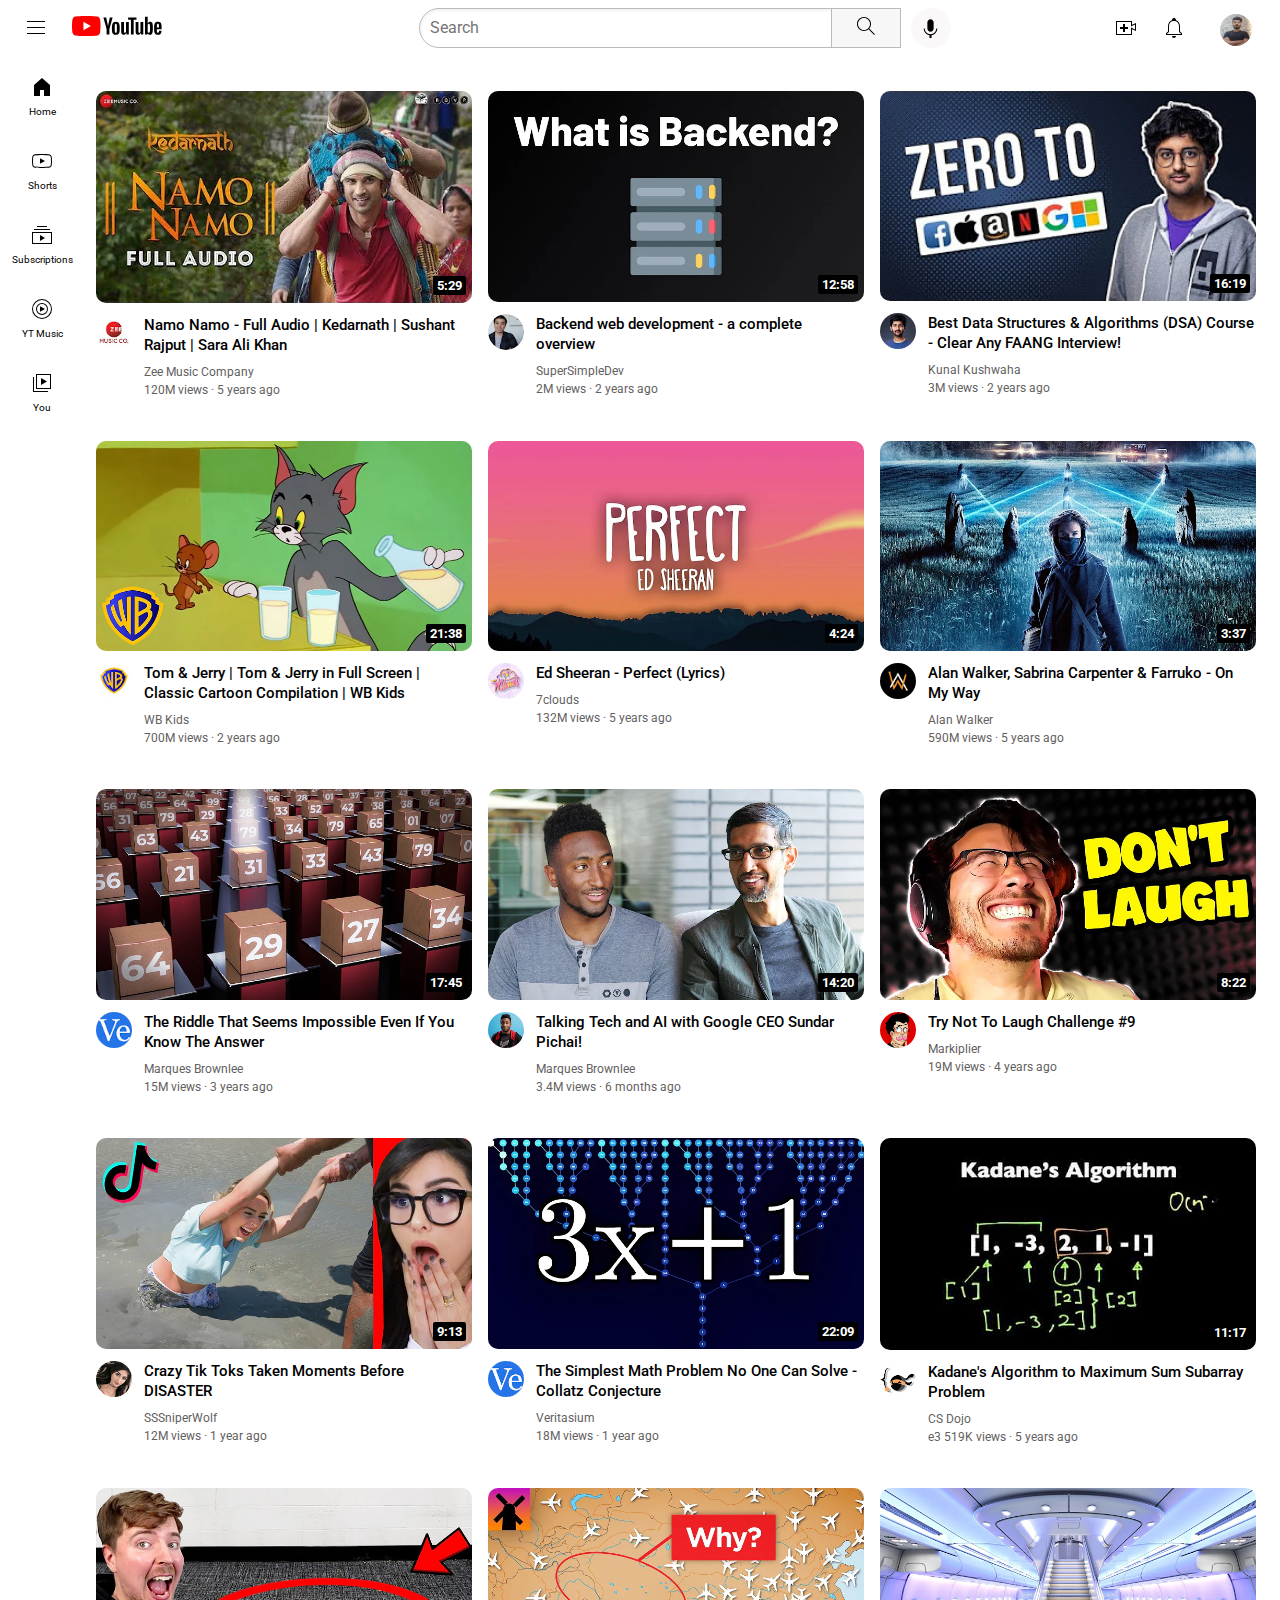
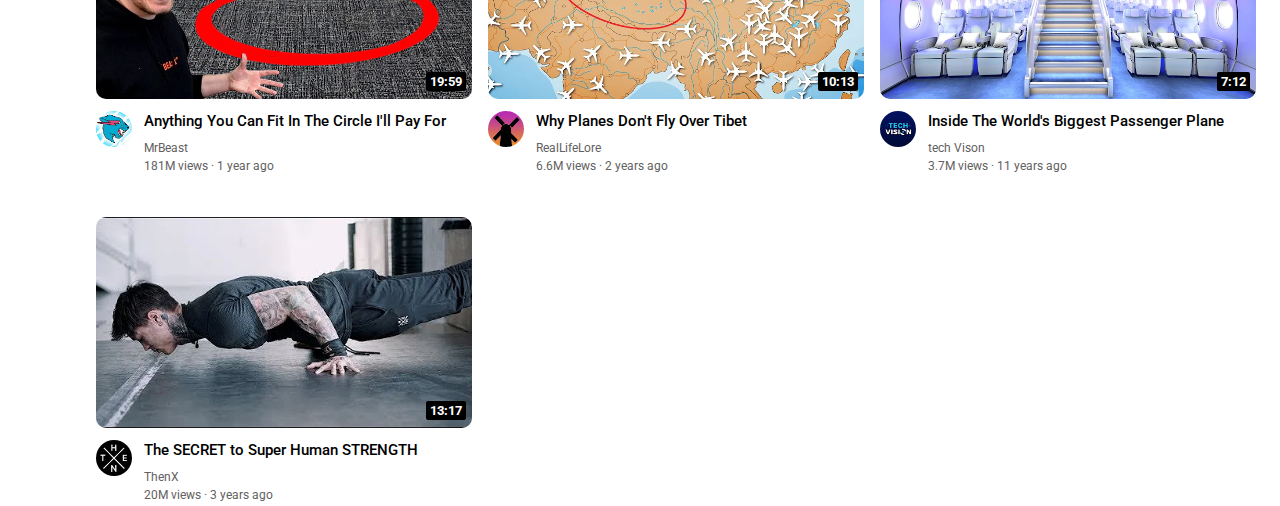
<file: index.html>
<!DOCTYPE html>
<html>
    <head>
        <title>youtube koo7</title>
        <link rel="preconnect" href="https://fonts.googleapis.com">
        <link rel="preconnect" href="https://fonts.gstatic.com" crossorigin>
        <link href="https://fonts.googleapis.com/css2?family=Roboto:ital,wght@0,100;0,300;0,400;0,500;0,700;0,900;1,100;1,300;1,400;1,500;1,700;1,900&display=swap" rel="stylesheet">

        <link rel="stylesheet" href="general.css">
        <link rel="stylesheet" href="header.css">
        <link rel="stylesheet" href="video.css">
        <link rel="stylesheet" href="sidebar.css">
        


    </head>
    <body class="body">
        <div class="header">
            <div class="left-selection">
                <img class="hamburger-menu" src="icons/hamburger-menu.svg">
                <a href="https://www.youtube.com/">
                    <img class="youtube-logo" src="icons/youtube-logo.svg">
                </a>

            </div>
            <div class="middle-selection">
                <input class="search-bar" type="text" placeholder="Search" />
                <button class="search-button">
                    <img class="search-icon " src="icons/search.svg">
                </button>
                <button class="voice-search-button">
                    <img class="voice-icon" src="icons/voice-search-icon.svg">
                </button>
            </div>
            <div class="right-selection">
                <img class="upload-icon" src="icons/upload.svg" >
                
                <div class="notification-icon">
                    <img class="notification-icon" src="icons/notifications.svg">
                    
                </div>
               

                <a href="https://www.youtube.com/feed/you">
                    <img class="current-user-picture" src="icons/profile-photo-crop.jpg" >
                </a>
                
                

            </div>
        </div>
        <div class="sidebar">
            <a href="https://www.youtube.com/">
                <div class="sidebar-link">
                    <img class="home-icon" src="icons/home.svg">
                    <div>Home</div>
                </div>
            </a>

            <a href="https://www.youtube.com/shorts/">
                <div class="sidebar-link">
                    <img class="originals-icon" src="icons/originals.svg" >
                    <div>Shorts</div>
                </div>
            </a>
            
            <a href="https://www.youtube.com/feed/subscriptions">
                <div class="sidebar-link">
                    <img class="subscriptions-icon" src="icons/subscriptions.svg" >
                    <div>Subscriptions</div>
                </div>
            </a>

            <a href="https://music.youtube.com/">
                <div class="sidebar-link">
                    <img class="youtube-music-icon" src="icons/youtube-music.svg" >
                    <div>YT Music</div>
                </div>
            </a>
            
            <a href="https://www.youtube.com/feed/you">
                <div class="sidebar-link">
                    <img class="library-icon" src="icons/library.svg" >
                    <div>You</div>
                </div>
            </a>
           

        </div>
        
        <div class="video-grid">
            <div class="video-preview">
                <a href="https://www.youtube.com/watch?v=Z_-lSJg52NU">
                    <div class="thumbnail-row">
                        <img class="thumbnail" src="thumbnails/thumbnail-01.webp" >
                        <div class="video-time">
                            5:29
                        </div>
                    </div>
                    <div class="video-info-grid">
                        <div class="channel-picture">
                            <img class="profile-picture" src="channels/channel-01.jpg" >
                        </div >
                        <div class="video-info">     
                            <p class="video-title" class="d">
                                Namo Namo - Full Audio | Kedarnath | Sushant Rajput | Sara Ali Khan 
                            </p>
                            <p class="video-author">
                                Zee Music Company

                            </p>
                            <p class="video-stats">
                                120M views &#183; 5 years ago
                            </p>
                        </div>
                    </div> 
                </a>
            </div>
            <div class="video-preview">
                <a href="https://www.youtube.com/watch?v=XBu54nfzxAQ&t=41s">
                    <div class="thumbnail-row">
                        <img class="thumbnail" src="thumbnails/thumbnail-02.webp" >
                        <div class="video-time">
                            12:58
                        </div>
                    </div>
                    <div class="video-info-grid">
                        <div class="channel-picture">
                            <img class="profile-picture" src="channels/channel-02.jpg" >
                        </div >
                        <div class="video-info">     
                            <p class="video-title" class="d">
                                Backend web development - a complete overview
                            </p>
                            <p class="video-author">
                             SuperSimpleDev
                            </p>
                            <p class="video-stats">
                                2M views &#183; 2 years ago
                            </p>
                        </div>
                    </div> 
                </a>
            </div>
            <div class="video-preview">
                <a href="https://www.youtube.com/watch?v=rZ41y93P2Qo&list=PL9gnSGHSqcnr_DxHsP7AW9ftq0AtAyYqJ">
                    <div class="thumbnail-row">
                        <img class="thumbnail" src="thumbnails/thumbnail-03.jpg" >
                        <div class="video-time">
                            16:19
                        </div>
                    </div>
                    <div class="video-info-grid">
                        <div class="channel-picture">
                            <img class="profile-picture" src="channels/channel-03.jpg" >
                        </div >
                        <div class="video-info">     
                            <p class="video-title" class="d">
                                Best Data Structures & Algorithms (DSA) Course - Clear Any FAANG Interview!
                            </p>
                            <p class="video-author">
                               Kunal Kushwaha
                            </p>
                            <p class="video-stats">
                                3M views &#183; 2 years ago
                            </p>
                        </div>
                    </div> 
                </a>
            </div>
            <div class="video-preview">
                <a href="https://www.youtube.com/watch?v=t0Q2otsqC4I&t=165s">
                    <div class="thumbnail-row">
                        <img class="thumbnail" src="thumbnails/thumbnail-04.webp" >
                        <div class="video-time">
                            21:38
                        </div>
                    </div>
                    <div class="video-info-grid">
                        <div class="channel-picture">
                            <img class="profile-picture" src="channels/channel-04.jpg" >
                        </div >
                        <div class="video-info">     
                            <p class="video-title" class="d">
                                Tom & Jerry | Tom & Jerry in Full Screen | Classic Cartoon Compilation | WB Kids
                            </p>
                            <p class="video-author">
                                WB Kids
                            </p>
                            <p class="video-stats">
                                700M views &#183; 2 years ago
                            </p>
                        </div>
                    </div> 
                </a>
            </div>
            <div class="video-preview">
                <a href="https://www.youtube.com/watch?v=kPhpHvnnn0Q">
                    <div class="thumbnail-row">
                        <img class="thumbnail" src="thumbnails/thumbnail-05.webp" >
                        <div class="video-time">
                            4:24
                        </div>
                    </div>
                    <div class="video-info-grid">
                        <div class="channel-picture">
                            <img class="profile-picture" src="channels/channel-05.jpg" >
                        </div >
                        <div class="video-info">     
                            <p class="video-title" class="d">
                                Ed Sheeran - Perfect (Lyrics)
                            </p>
                            <p class="video-author">
                                7clouds
                            </p>
                            <p class="video-stats">
                                132M views &#183; 5 years ago
                            </p>
                        </div>
                    </div> 
                </a>
            </div>  
            <div class="video-preview">
                <a href="https://www.youtube.com/watch?v=dhYOPzcsbGM">
                    <div class="thumbnail-row">
                        <img class="thumbnail" src="thumbnails/thumbnail-06.webp" >
                        <div class="video-time">
                            3:37
                        </div>
                    </div>
                    <div class="video-info-grid">
                        <div class="channel-picture">
                            <img class="profile-picture" src="channels/channel-06.jpg" >
                        </div >
                        <div class="video-info">     
                            <p class="video-title" class="d">
                                Alan Walker, Sabrina Carpenter & Farruko - On My Way
                            </p>
                            <p class="video-author">
                                Alan Walker
                            </p>
                            <p class="video-stats">
                                590M views &#183; 5 years ago
                            </p>
                        </div>
                    </div> 
                </a>
            </div>
            <div class="video-preview">
                <a href="https://www.youtube.com/watch?v=iSNsgj1OCLA">
                    <div class="thumbnail-row">
                        <img class="thumbnail" src="thumbnails/thumbnail-07.webp" >
                        <div class="video-time">
                            17:45
                        </div>
                    </div>
                    <div class="video-info-grid">
                        <div class="channel-picture">
                            <img class="profile-picture" src="channels/channel-07.jpg" >
                        </div >
                        <div class="video-info">     
                            <p class="video-title" class="d">
                                The Riddle That Seems Impossible Even If You Know The Answer
                            </p>
                            <p class="video-author">
                                Marques Brownlee
                            </p>
                            <p class="video-stats">
                                15M views &#183; 3 years ago
                            </p>
                        </div>
                    </div> 
                </a>
            </div>
            <div class="video-preview">
                <a href="https://youtu.be/n2RNcPRtAiY?feature=shared">
                    <div class="thumbnail-row">
                        <img class="thumbnail" src="thumbnails/thumbnail-1.webp" >
                        <div class="video-time">
                            14:20
                        </div>
                    </div>
                    <div class="video-info-grid">
                        <div class="channel-picture">
                            <img class="profile-picture" src="channels/channel-1.jpeg" >
                        </div >
                        <div class="video-info">     
                            <p class="video-title" class="d">
                                Talking Tech and AI with Google CEO Sundar Pichai!
                            </p>
                            <p class="video-author">
                                Marques Brownlee
                            </p>
                            <p class="video-stats">
                                3.4M views &#183; 6 months ago
                            </p>
                        </div>
                    </div> 
                </a>
            </div>
            <div class="video-preview">
                <a href="https://youtu.be/mP0RAo9SKZk?feature=shared">
                    <div class="thumbnail-row">
                        <img class="thumbnail" src="thumbnails/thumbnail-2.webp" >
                        <div class="video-time">
                            8:22
                        </div>
                    </div>
        
                    <div class="video-info-grid">
                        <div class="channel-picture">
                            <img class="profile-picture" src="channels/channel-2.jpeg" >
                        </div >
        
                        <div class="video-info">     
                            <p class="video-title" class="d">
                                Try Not To Laugh Challenge #9                
                            </p>
                            <p class="video-author">
                                Markiplier
                            </p>
                            <p class="video-stats">
                                19M views &#183; 4 years ago
                            </p>
                        </div>
        
                    </div> 
                </a>
            </div>
            <div class="video-preview">
                <a href="https://youtu.be/FgjPQQeTh1w?feature=shared">
                    <div class="thumbnail-row">
                        <img class="thumbnail" src="thumbnails/thumbnail-3.webp" >
                        <div class="video-time">
                            9:13
                        </div>
                    </div>
        
                    <div class="video-info-grid">
                        <div class="channel-picture">
                            <img class="profile-picture" src="channels/channel-3.jpeg" >
                        </div >
        
                        <div class="video-info">     
                            <p class="video-title" class="d">
                                Crazy Tik Toks Taken Moments Before DISASTER                    
                            </p>
                            <p class="video-author">
                                SSSniperWolf
                            </p>
                            <p class="video-stats">
                                12M views &#183; 1 year ago

                            </p>
                        </div>
        
                    </div> 
                </a>
            </div>
            <div class="video-preview">
                <a href="https://youtu.be/094y1Z2wpJg?feature=shared">
                    <div class="thumbnail-row">
                        <img class="thumbnail" src="thumbnails/thumbnail-4.webp" >
                        <div class="video-time">
                            22:09
                        </div>
                    </div>
        
                    <div class="video-info-grid">
                        <div class="channel-picture">
                            <img class="profile-picture" src="channels/channel-4.jpeg" >
                        </div >
        
                        <div class="video-info">     
                            <p class="video-title" class="d">
                                The Simplest Math Problem No One Can Solve - Collatz Conjecture                   
                            </p>
                            <p class="video-author">
                                Veritasium
                            </p>
                            <p class="video-stats">
                                18M views &#183; 1 year ago
                            </p>
                        </div>
        
                    </div> 
                </a>
            </div>
            <div class="video-preview">
                <a href="https://youtu.be/86CQq3pKSUw?feature=shared">
                    <div class="thumbnail-row">
                        <img class="thumbnail" src="thumbnails/thumbnail-5.webp" >
                        <div class="video-time">
                            11:17
                        </div>
                    </div>
        
                    <div class="video-info-grid">
                        <div class="channel-picture">
                            <img class="profile-picture" src="channels/channel-5.jpeg" >
                        </div >
        
                        <div class="video-info">     
                            <p class="video-title" class="d">
                                Kadane's Algorithm to Maximum Sum Subarray Problem                    
                            </p>
                            <p class="video-author">
                                CS Dojo
                            </p>
                            <p class="video-stats">e3
                                519K views &#183; 5 years ago
                            </p>
                        </div>
        
                    </div> 
                </a>
            </div>
            <div class="video-preview">
                <a href="https://youtu.be/yXWw0_UfSFg?feature=shared">
                    <div class="thumbnail-row">
                        <img class="thumbnail" src="thumbnails/thumbnail-6.webp" >
                        <div class="video-time">
                            19:59
                        </div>
                    </div>
        
                    <div class="video-info-grid">
                        <div class="channel-picture">
                            <img class="profile-picture" src="channels/channel-6.jpeg" >
                        </div >
        
                        <div class="video-info">     
                            <p class="video-title" class="d">

                                Anything You Can Fit In The Circle I'll Pay For                    
                            </p>
                            <p class="video-author">
                                MrBeast
                            </p>
                            <p class="video-stats">
                                181M views &#183; 1 year ago
                            </p>
                        </div>
        
                    </div> 
                </a>
            </div>
            <div class="video-preview">
                <a href="https://youtu.be/fNVa1qMbF9Y?feature=shared">
                    <div class="thumbnail-row">
                        <img class="thumbnail" src="thumbnails/thumbnail-7.webp" >
                        <div class="video-time">
                            10:13
                        </div>
                    </div>
        
                    <div class="video-info-grid">
                        <div class="channel-picture">
                            <img class="profile-picture" src="channels/channel-7.jpeg" >
                        </div >
        
                        <div class="video-info">     
                            <p class="video-title" class="d">
                                Why Planes Don't Fly Over Tibet                    
                            </p>
                            <p class="video-author">
                                RealLifeLore
                            </p>
                            <p class="video-stats">
                                6.6M views &#183; 2 years ago
                            </p>
                        </div>
        
                    </div> 
                </a>
            
            </div>
            <div class="video-preview">
                <a href="https://youtu.be/lFm4EM1juls?feature=shared">
                    <div class="thumbnail-row">
                        <img class="thumbnail" src="thumbnails/thumbnail-8.webp" >
                        <div class="video-time">
                            7:12
                        </div>
                    </div>
        
                    <div class="video-info-grid">
                        <div class="channel-picture">
                            <img class="profile-picture" src="channels/channel-8.jpeg" >
                        </div >
        
                        <div class="video-info">     
                            <p class="video-title" class="d">
                                Inside The World's Biggest Passenger Plane                    
                            </p>
                            <p class="video-author">
                                tech Vison
                            </p>
                            <p class="video-stats">
                                3.7M views &#183; 11 years ago
                            </p>
                        </div>
        
                    </div> 
                </a>
            </div>
            <div class="video-preview">
                <a href="https://youtu.be/ixmxOlcrlUc?feature=shared">
                    <div class="thumbnail-row">
                        <img class="thumbnail" src="thumbnails/thumbnail-9.webp" >
                        <div class="video-time">
                            13:17
                        </div>
                    </div>
        
                    <div class="video-info-grid">
                        <div class="channel-picture">
                            <img class="profile-picture" src="channels/channel-9.jpeg" >
                        </div >
        
                        <div class="video-info">     
                            <p class="video-title" >
                                The SECRET to Super Human STRENGTH                    
                            </p>
                            <p class="video-author">
                                ThenX
                            </p>
                            <p class="video-stats">
                                20M views &#183; 3 years ago
                            </p>
                        </div>
                    </div>  
                </a>  
            </div>
        </div>    
    </body>
</html>
</file>
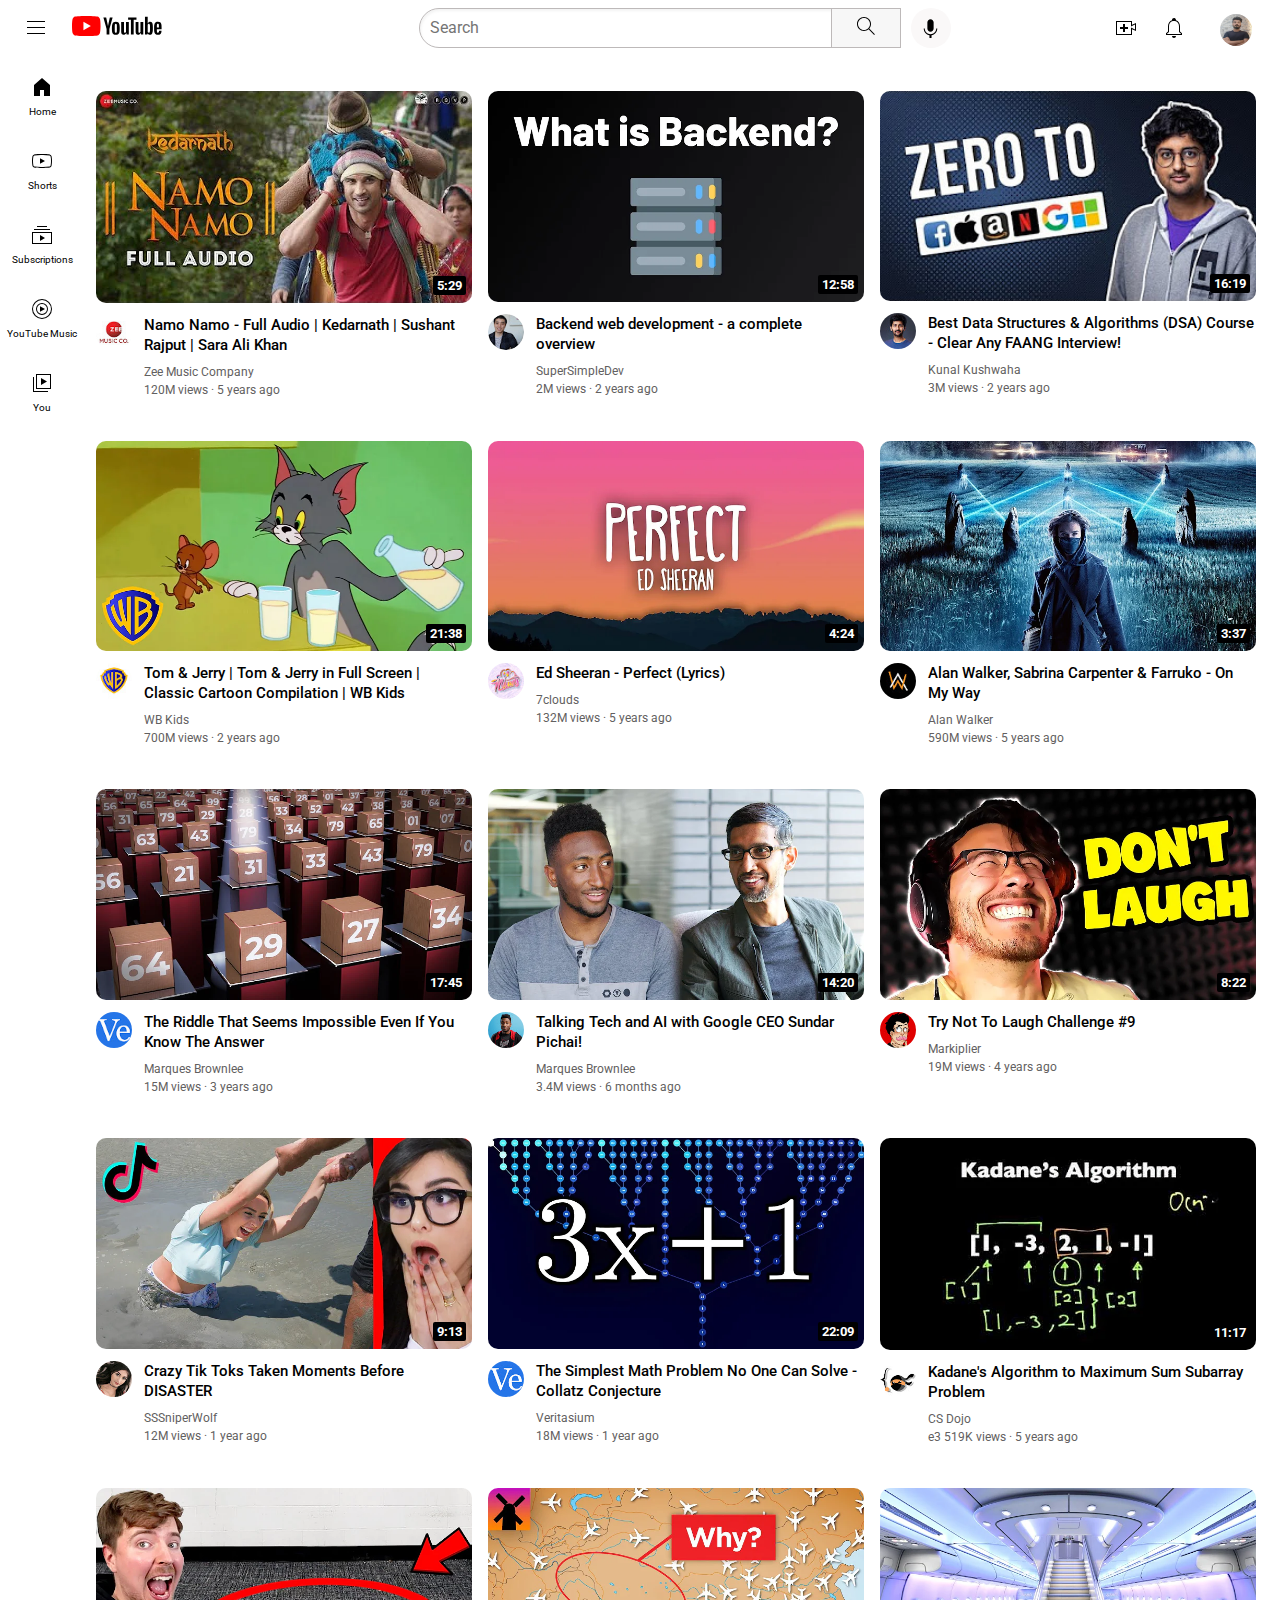
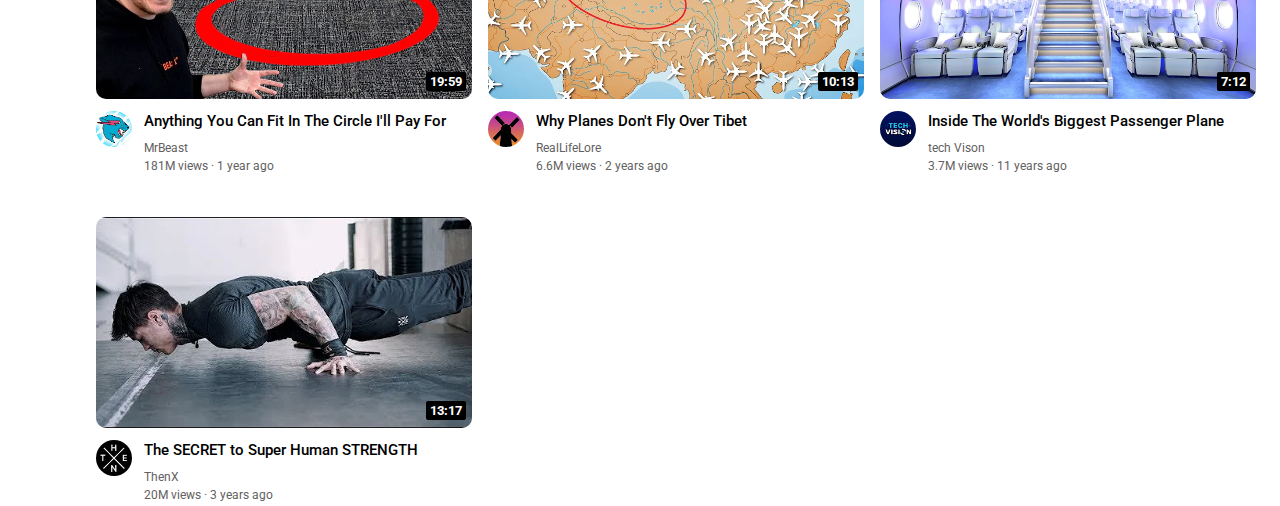
<file: youtube.html>
<!DOCTYPE html>
<html>
    <head>
        <title>youtube.com clone</title>
        <link rel="preconnect" href="https://fonts.googleapis.com">
        <link rel="preconnect" href="https://fonts.gstatic.com" crossorigin>
        <link href="https://fonts.googleapis.com/css2?family=Roboto:ital,wght@0,100;0,300;0,400;0,500;0,700;0,900;1,100;1,300;1,400;1,500;1,700;1,900&display=swap" rel="stylesheet">

        <link rel="stylesheet" href="general.css">
        <link rel="stylesheet" href="header.css">
        <link rel="stylesheet" href="video.css">
        <link rel="stylesheet" href="sidebar.css">
        


    </head>
    <body class="body">
        <div class="header">
            <div class="left-selection">
                <img class="hamburger-menu" src="icons/hamburger-menu.svg">
                <a href="https://www.youtube.com/">
                    <img class="youtube-logo" src="icons/youtube-logo.svg">
                </a>

            </div>
            <div class="middle-selection">
                <input class="search-bar" type="text" placeholder="Search" />
                <button class="search-button">
                    <img class="search-icon " src="icons/search.svg">
                </button>
                <button class="voice-search-button">
                    <img class="voice-icon" src="icons/voice-search-icon.svg">
                </button>
            </div>
            <div class="right-selection">
                <img class="upload-icon" src="icons/upload.svg" >
                
                <div class="notification-icon">
                    <img class="notification-icon" src="icons/notifications.svg" >
                </div>

                <a href="https://www.youtube.com/feed/you">
                    <img class="current-user-picture" src="icons/profile-photo-crop.jpg" >
                </a>
                
                

            </div>
        </div>
        <div class="sidebar">
            <a href="https://www.youtube.com/">
                <div class="sidebar-link">
                    <img class="home-icon" src="icons/home.svg">
                    <div>Home</div>
                </div>
            </a>

            <a href="https://www.youtube.com/shorts/">
                <div class="sidebar-link">
                    <img class="originals-icon" src="icons/originals.svg" >
                    <div>Shorts</div>
                </div>
            </a>
            
            <a href="https://www.youtube.com/feed/subscriptions">
                <div class="sidebar-link">
                    <img class="subscriptions-icon" src="icons/subscriptions.svg" >
                    <div>Subscriptions</div>
                </div>
            </a>

            <a href="https://music.youtube.com/">
                <div class="sidebar-link">
                    <img class="youtube-music-icon" src="icons/youtube-music.svg" >
                    <div>YouTube Music</div>
                </div>
            </a>
            
            <a href="https://www.youtube.com/feed/you">
                <div class="sidebar-link">
                    <img class="library-icon" src="icons/library.svg" >
                    <div>You</div>
                </div>
            </a>
           

        </div>
        
        <div class="video-grid">
            <div class="video-preview">
                <a href="https://www.youtube.com/watch?v=Z_-lSJg52NU">
                    <div class="thumbnail-row">
                        <img class="thumbnail" src="thumbnails/thumbnail-01.webp" >
                        <div class="video-time">
                            5:29
                        </div>
                    </div>
                    <div class="video-info-grid">
                        <div class="channel-picture">
                            <img class="profile-picture" src="channels/channel-01.jpg" >
                        </div >
                        <div class="video-info">     
                            <p class="video-title" class="d">
                                Namo Namo - Full Audio | Kedarnath | Sushant Rajput | Sara Ali Khan 
                            </p>
                            <p class="video-author">
                                Zee Music Company

                            </p>
                            <p class="video-stats">
                                120M views &#183; 5 years ago
                            </p>
                        </div>
                    </div> 
                </a>
            </div>
            <div class="video-preview">
                <a href="https://www.youtube.com/watch?v=XBu54nfzxAQ&t=41s">
                    <div class="thumbnail-row">
                        <img class="thumbnail" src="thumbnails/thumbnail-02.webp" >
                        <div class="video-time">
                            12:58
                        </div>
                    </div>
                    <div class="video-info-grid">
                        <div class="channel-picture">
                            <img class="profile-picture" src="channels/channel-02.jpg" >
                        </div >
                        <div class="video-info">     
                            <p class="video-title" class="d">
                                Backend web development - a complete overview
                            </p>
                            <p class="video-author">
                             SuperSimpleDev
                            </p>
                            <p class="video-stats">
                                2M views &#183; 2 years ago
                            </p>
                        </div>
                    </div> 
                </a>
            </div>
            <div class="video-preview">
                <a href="https://www.youtube.com/watch?v=rZ41y93P2Qo&list=PL9gnSGHSqcnr_DxHsP7AW9ftq0AtAyYqJ">
                    <div class="thumbnail-row">
                        <img class="thumbnail" src="thumbnails/thumbnail-03.jpg" >
                        <div class="video-time">
                            16:19
                        </div>
                    </div>
                    <div class="video-info-grid">
                        <div class="channel-picture">
                            <img class="profile-picture" src="channels/channel-03.jpg" >
                        </div >
                        <div class="video-info">     
                            <p class="video-title" class="d">
                                Best Data Structures & Algorithms (DSA) Course - Clear Any FAANG Interview!
                            </p>
                            <p class="video-author">
                               Kunal Kushwaha
                            </p>
                            <p class="video-stats">
                                3M views &#183; 2 years ago
                            </p>
                        </div>
                    </div> 
                </a>
            </div>
            <div class="video-preview">
                <a href="https://www.youtube.com/watch?v=t0Q2otsqC4I&t=165s">
                    <div class="thumbnail-row">
                        <img class="thumbnail" src="thumbnails/thumbnail-04.webp" >
                        <div class="video-time">
                            21:38
                        </div>
                    </div>
                    <div class="video-info-grid">
                        <div class="channel-picture">
                            <img class="profile-picture" src="channels/channel-04.jpg" >
                        </div >
                        <div class="video-info">     
                            <p class="video-title" class="d">
                                Tom & Jerry | Tom & Jerry in Full Screen | Classic Cartoon Compilation | WB Kids
                            </p>
                            <p class="video-author">
                                WB Kids
                            </p>
                            <p class="video-stats">
                                700M views &#183; 2 years ago
                            </p>
                        </div>
                    </div> 
                </a>
            </div>
            <div class="video-preview">
                <a href="https://www.youtube.com/watch?v=kPhpHvnnn0Q">
                    <div class="thumbnail-row">
                        <img class="thumbnail" src="thumbnails/thumbnail-05.webp" >
                        <div class="video-time">
                            4:24
                        </div>
                    </div>
                    <div class="video-info-grid">
                        <div class="channel-picture">
                            <img class="profile-picture" src="channels/channel-05.jpg" >
                        </div >
                        <div class="video-info">     
                            <p class="video-title" class="d">
                                Ed Sheeran - Perfect (Lyrics)
                            </p>
                            <p class="video-author">
                                7clouds
                            </p>
                            <p class="video-stats">
                                132M views &#183; 5 years ago
                            </p>
                        </div>
                    </div> 
                </a>
            </div>  
            <div class="video-preview">
                <a href="https://www.youtube.com/watch?v=dhYOPzcsbGM">
                    <div class="thumbnail-row">
                        <img class="thumbnail" src="thumbnails/thumbnail-06.webp" >
                        <div class="video-time">
                            3:37
                        </div>
                    </div>
                    <div class="video-info-grid">
                        <div class="channel-picture">
                            <img class="profile-picture" src="channels/channel-06.jpg" >
                        </div >
                        <div class="video-info">     
                            <p class="video-title" class="d">
                                Alan Walker, Sabrina Carpenter & Farruko - On My Way
                            </p>
                            <p class="video-author">
                                Alan Walker
                            </p>
                            <p class="video-stats">
                                590M views &#183; 5 years ago
                            </p>
                        </div>
                    </div> 
                </a>
            </div>
            <div class="video-preview">
                <a href="https://www.youtube.com/watch?v=iSNsgj1OCLA">
                    <div class="thumbnail-row">
                        <img class="thumbnail" src="thumbnails/thumbnail-07.webp" >
                        <div class="video-time">
                            17:45
                        </div>
                    </div>
                    <div class="video-info-grid">
                        <div class="channel-picture">
                            <img class="profile-picture" src="channels/channel-07.jpg" >
                        </div >
                        <div class="video-info">     
                            <p class="video-title" class="d">
                                The Riddle That Seems Impossible Even If You Know The Answer
                            </p>
                            <p class="video-author">
                                Marques Brownlee
                            </p>
                            <p class="video-stats">
                                15M views &#183; 3 years ago
                            </p>
                        </div>
                    </div> 
                </a>
            </div>
            <div class="video-preview">
                <a href="https://youtu.be/n2RNcPRtAiY?feature=shared">
                    <div class="thumbnail-row">
                        <img class="thumbnail" src="thumbnails/thumbnail-1.webp" >
                        <div class="video-time">
                            14:20
                        </div>
                    </div>
                    <div class="video-info-grid">
                        <div class="channel-picture">
                            <img class="profile-picture" src="channels/channel-1.jpeg" >
                        </div >
                        <div class="video-info">     
                            <p class="video-title" class="d">
                                Talking Tech and AI with Google CEO Sundar Pichai!
                            </p>
                            <p class="video-author">
                                Marques Brownlee
                            </p>
                            <p class="video-stats">
                                3.4M views &#183; 6 months ago
                            </p>
                        </div>
                    </div> 
                </a>
            </div>
            <div class="video-preview">
                <a href="https://youtu.be/mP0RAo9SKZk?feature=shared">
                    <div class="thumbnail-row">
                        <img class="thumbnail" src="thumbnails/thumbnail-2.webp" >
                        <div class="video-time">
                            8:22
                        </div>
                    </div>
        
                    <div class="video-info-grid">
                        <div class="channel-picture">
                            <img class="profile-picture" src="channels/channel-2.jpeg" >
                        </div >
        
                        <div class="video-info">     
                            <p class="video-title" class="d">
                                Try Not To Laugh Challenge #9                
                            </p>
                            <p class="video-author">
                                Markiplier
                            </p>
                            <p class="video-stats">
                                19M views &#183; 4 years ago
                            </p>
                        </div>
        
                    </div> 
                </a>
            </div>
            <div class="video-preview">
                <a href="https://youtu.be/FgjPQQeTh1w?feature=shared">
                    <div class="thumbnail-row">
                        <img class="thumbnail" src="thumbnails/thumbnail-3.webp" >
                        <div class="video-time">
                            9:13
                        </div>
                    </div>
        
                    <div class="video-info-grid">
                        <div class="channel-picture">
                            <img class="profile-picture" src="channels/channel-3.jpeg" >
                        </div >
        
                        <div class="video-info">     
                            <p class="video-title" class="d">
                                Crazy Tik Toks Taken Moments Before DISASTER                    
                            </p>
                            <p class="video-author">
                                SSSniperWolf
                            </p>
                            <p class="video-stats">
                                12M views &#183; 1 year ago

                            </p>
                        </div>
        
                    </div> 
                </a>
            </div>
            <div class="video-preview">
                <a href="https://youtu.be/094y1Z2wpJg?feature=shared">
                    <div class="thumbnail-row">
                        <img class="thumbnail" src="thumbnails/thumbnail-4.webp" >
                        <div class="video-time">
                            22:09
                        </div>
                    </div>
        
                    <div class="video-info-grid">
                        <div class="channel-picture">
                            <img class="profile-picture" src="channels/channel-4.jpeg" >
                        </div >
        
                        <div class="video-info">     
                            <p class="video-title" class="d">
                                The Simplest Math Problem No One Can Solve - Collatz Conjecture                   
                            </p>
                            <p class="video-author">
                                Veritasium
                            </p>
                            <p class="video-stats">
                                18M views &#183; 1 year ago
                            </p>
                        </div>
        
                    </div> 
                </a>
            </div>
            <div class="video-preview">
                <a href="https://youtu.be/86CQq3pKSUw?feature=shared">
                    <div class="thumbnail-row">
                        <img class="thumbnail" src="thumbnails/thumbnail-5.webp" >
                        <div class="video-time">
                            11:17
                        </div>
                    </div>
        
                    <div class="video-info-grid">
                        <div class="channel-picture">
                            <img class="profile-picture" src="channels/channel-5.jpeg" >
                        </div >
        
                        <div class="video-info">     
                            <p class="video-title" class="d">
                                Kadane's Algorithm to Maximum Sum Subarray Problem                    
                            </p>
                            <p class="video-author">
                                CS Dojo
                            </p>
                            <p class="video-stats">e3
                                519K views &#183; 5 years ago
                            </p>
                        </div>
        
                    </div> 
                </a>
            </div>
            <div class="video-preview">
                <a href="https://youtu.be/yXWw0_UfSFg?feature=shared">
                    <div class="thumbnail-row">
                        <img class="thumbnail" src="thumbnails/thumbnail-6.webp" >
                        <div class="video-time">
                            19:59
                        </div>
                    </div>
        
                    <div class="video-info-grid">
                        <div class="channel-picture">
                            <img class="profile-picture" src="channels/channel-6.jpeg" >
                        </div >
        
                        <div class="video-info">     
                            <p class="video-title" class="d">

                                Anything You Can Fit In The Circle I'll Pay For                    
                            </p>
                            <p class="video-author">
                                MrBeast
                            </p>
                            <p class="video-stats">
                                181M views &#183; 1 year ago
                            </p>
                        </div>
        
                    </div> 
                </a>
            </div>
            <div class="video-preview">
                <a href="https://youtu.be/fNVa1qMbF9Y?feature=shared">
                    <div class="thumbnail-row">
                        <img class="thumbnail" src="thumbnails/thumbnail-7.webp" >
                        <div class="video-time">
                            10:13
                        </div>
                    </div>
        
                    <div class="video-info-grid">
                        <div class="channel-picture">
                            <img class="profile-picture" src="channels/channel-7.jpeg" >
                        </div >
        
                        <div class="video-info">     
                            <p class="video-title" class="d">
                                Why Planes Don't Fly Over Tibet                    
                            </p>
                            <p class="video-author">
                                RealLifeLore
                            </p>
                            <p class="video-stats">
                                6.6M views &#183; 2 years ago
                            </p>
                        </div>
        
                    </div> 
                </a>
            
            </div>
            <div class="video-preview">
                <a href="https://youtu.be/lFm4EM1juls?feature=shared">
                    <div class="thumbnail-row">
                        <img class="thumbnail" src="thumbnails/thumbnail-8.webp" >
                        <div class="video-time">
                            7:12
                        </div>
                    </div>
        
                    <div class="video-info-grid">
                        <div class="channel-picture">
                            <img class="profile-picture" src="channels/channel-8.jpeg" >
                        </div >
        
                        <div class="video-info">     
                            <p class="video-title" class="d">
                                Inside The World's Biggest Passenger Plane                    
                            </p>
                            <p class="video-author">
                                tech Vison
                            </p>
                            <p class="video-stats">
                                3.7M views &#183; 11 years ago
                            </p>
                        </div>
        
                    </div> 
                </a>
            </div>
            <div class="video-preview">
                <a href="https://youtu.be/ixmxOlcrlUc?feature=shared">
                    <div class="thumbnail-row">
                        <img class="thumbnail" src="thumbnails/thumbnail-9.webp" >
                        <div class="video-time">
                            13:17
                        </div>
                    </div>
        
                    <div class="video-info-grid">
                        <div class="channel-picture">
                            <img class="profile-picture" src="channels/channel-9.jpeg" >
                        </div >
        
                        <div class="video-info">     
                            <p class="video-title" >
                                The SECRET to Super Human STRENGTH                    
                            </p>
                            <p class="video-author">
                                ThenX
                            </p>
                            <p class="video-stats">
                                20M views &#183; 3 years ago
                            </p>
                        </div>
                    </div>  
                </a>  
            </div>
        </div>    
    </body>
</html>
</file>
<file: general.css>
p {
    font-family: Roboto, Arial;
    margin: 0 0 0 10px;
}

body {
    margin: 0;
    padding-top: 91px;
    padding-left: 96px;
    padding-right: 24px;
    background-color: white;
    font-family: Roboto, Arial;
    border: none;
}


@media (max-width: 980px) {
    body {
        padding-top: 80px;
        padding-left: 0px;
        padding-right: 0px;
        margin-right: -40px;
        
    }
}

a {
    text-decoration: none;
    color: inherit;
}
</file>
<file: header.css>
.header {
    height: 55px;
    display: flex;
    flex-direction: row;
    justify-content: space-between;
    position: fixed;
    top: 0px;
    left: 0px;
    right: 0;
    background-color: rgb(255, 255, 255);
    border:none;
    z-index: 1;
}

.left-selection {
    display: flex;
    align-items: center;
}

.hamburger-menu {
    height: 24px;
    margin-left: 24px;
    margin-right: 24px;
}

.youtube-logo {
    height: 20px;
    object-position: center;
}

.middle-selection {
    display: flex;
    flex: 1;
    align-items: center;
    margin-left: 60px;
    margin-right: 35px;
    max-width: 600px;
}

.search-bar {
    display: flex;
    flex: 1;
    height: 36px;
    font-size: 16px;
    border: 1px solid rgb(189, 185, 185);
    padding-left: 10px;
    border-radius: 2px;
    box-shadow: inset 1px 2px 3px rgba(0, 0, 0, 0.05);
    border-radius: 50px;
    position: relative;
    right: -68px;
}

.search-icon {
    height: 24px;
    
}

.search-bar::placeholder {
    font-family: Roboto, Arial;
    font-size: 16px;
    z-index: 2;
}

.search-button {
    height: 40px;
    width: 70px;
    border: 1px solid rgb(189, 185, 185);
    background-color: rgb(247, 247, 247);
    margin-left: -1px;
    z-index: 2
}

.voice-search-button {
    height: 40px;
    width: 40px;
    margin-left: 10px;
    border: none;
    border-radius: 25px;
    background-color: rgb(250, 248, 248);
}

.voice-icon {
    height: 25px;
    padding-top: 4px;
    border-radius: 12px;
    object-fit: cover;
    object-position: bottom;
}

.right-selection {
    display: flex;
    align-items: center;
}
.upload-icon{
    height: 24px;
    margin-right: 24px;

}

 .notification-icon {
    height: 24px;
    margin-right: 17px;
}


.current-user-picture {
    height: 32px;
    width: 32px;
    margin-right: 28px;
    margin-top: 8px;
    border-radius: 18px;
    object-position: center;
    
}


@media (max-width: 980px) {
    .middle-selection {
        display: none;
       
    }

    .header {
        justify-content: space-between;
        padding: 16px 10px;
    }

    .hamburger-menu {
        display: none;
    }

    .youtube-logo {
        height: 40px;
        width: 150px;
       padding-left: 14px;
    }

    .right-selection {
        margin-right: -10px;
    }

    
    .current-user-picture {
        padding-right: 5px;
    }
    



}
</file>
<file: video.css>
.thumbnail {
  width: 100%;
}

.thumbnail-row {
  margin-bottom: 8px;
  position: relative;
}

.video-info-grid {
  display: grid;
  grid-template-columns: 50px 1fr;
}

.profile-picture {
  object-fit: cover;
  object-position: center;
  border-radius: 25px;
  width: 36px;
}

.video-title {
  font-size: 24px;
  font-weight: 400;
  line-height: 20px;
  margin-bottom: 10px;
  margin-left: -2px;
}

.video-author, .video-stats {
  display: block;
  font-size: 20px;
  color: rgb(98, 96, 96);
  margin-bottom: 4px;
  margin-left: -2px;
}

.video-grid {
  display: grid;
  grid-template-columns: 1fr 1fr 1fr;
  column-gap: 16px;
  row-gap: 40px;
}


@media (min-width: 400px) and (max-width: 980px) {
  .video-grid {
      grid-template-columns: 1fr ;
      
      
  }
  .video-info-grid {
    margin-top: 20px;
    padding-left:14px;
  }
  
}



@media (min-width: 981px) and (max-width: 1100px) {
  .video-grid {
      grid-template-columns: 1fr 1fr;
  }
 
  .thumbnail {
    border-radius: 10px;
  }
  .video-title {
    font-size: 15px;
    font-weight: 500;
  }
  .video-author, .video-stats {
    font-size: 12px;
  }
}

@media (min-width: 1101px)  {
  .video-grid {
      grid-template-columns: 1fr 1fr 1fr;
  }
  .thumbnail {
    border-radius: 10px;
  }
  .video-title {
    font-size: 15px;
    font-weight: 500;
  }
  .video-author, .video-stats {
    font-size: 12px;
  }
}

.video-time {
  background-color: rgb(0, 0, 0.9);
  color: white;
  font-size: 13px;
  font-weight: 700;
  position: absolute;
  bottom: 12px;
  border-radius: 2px;
  right: 6px;
  padding: 2px 4px;
  box-sizing: border-box;
  text-size-adjust: 100%;
}
</file>
<file: sidebar.css>
.sidebar {
    position: fixed;
    top: 55px;
    bottom: 0px;
    left: 0px;
    width: 72px;
    background-color: white;
    padding-top: 4px;
    font-size: 10px;
    font-family: Roboto, Arial;
    z-index: 2;
    margin-left: 6px;
}

.sidebar-link {
    height: 74px;
    display: flex;
    align-items: center;
    justify-content: center;
    flex-direction: column;
}

.sidebar-link:hover {
    background-color: rgb(233, 231, 231);
    cursor: pointer;
}

.sidebar-link img {
    height: 24px;
}

.sidebar-link div {
    font-family: Roboto, Arial;
    font-size: 10px;
    padding-top: 7px;
}


@media (max-width: 980px) {
    .sidebar {
        transform: translateX(-100%);
        transition: transform 0.4s ease-in-out;
    }

    .sidebar.active {
        transform: translateX(0);
    }
}
</file>
